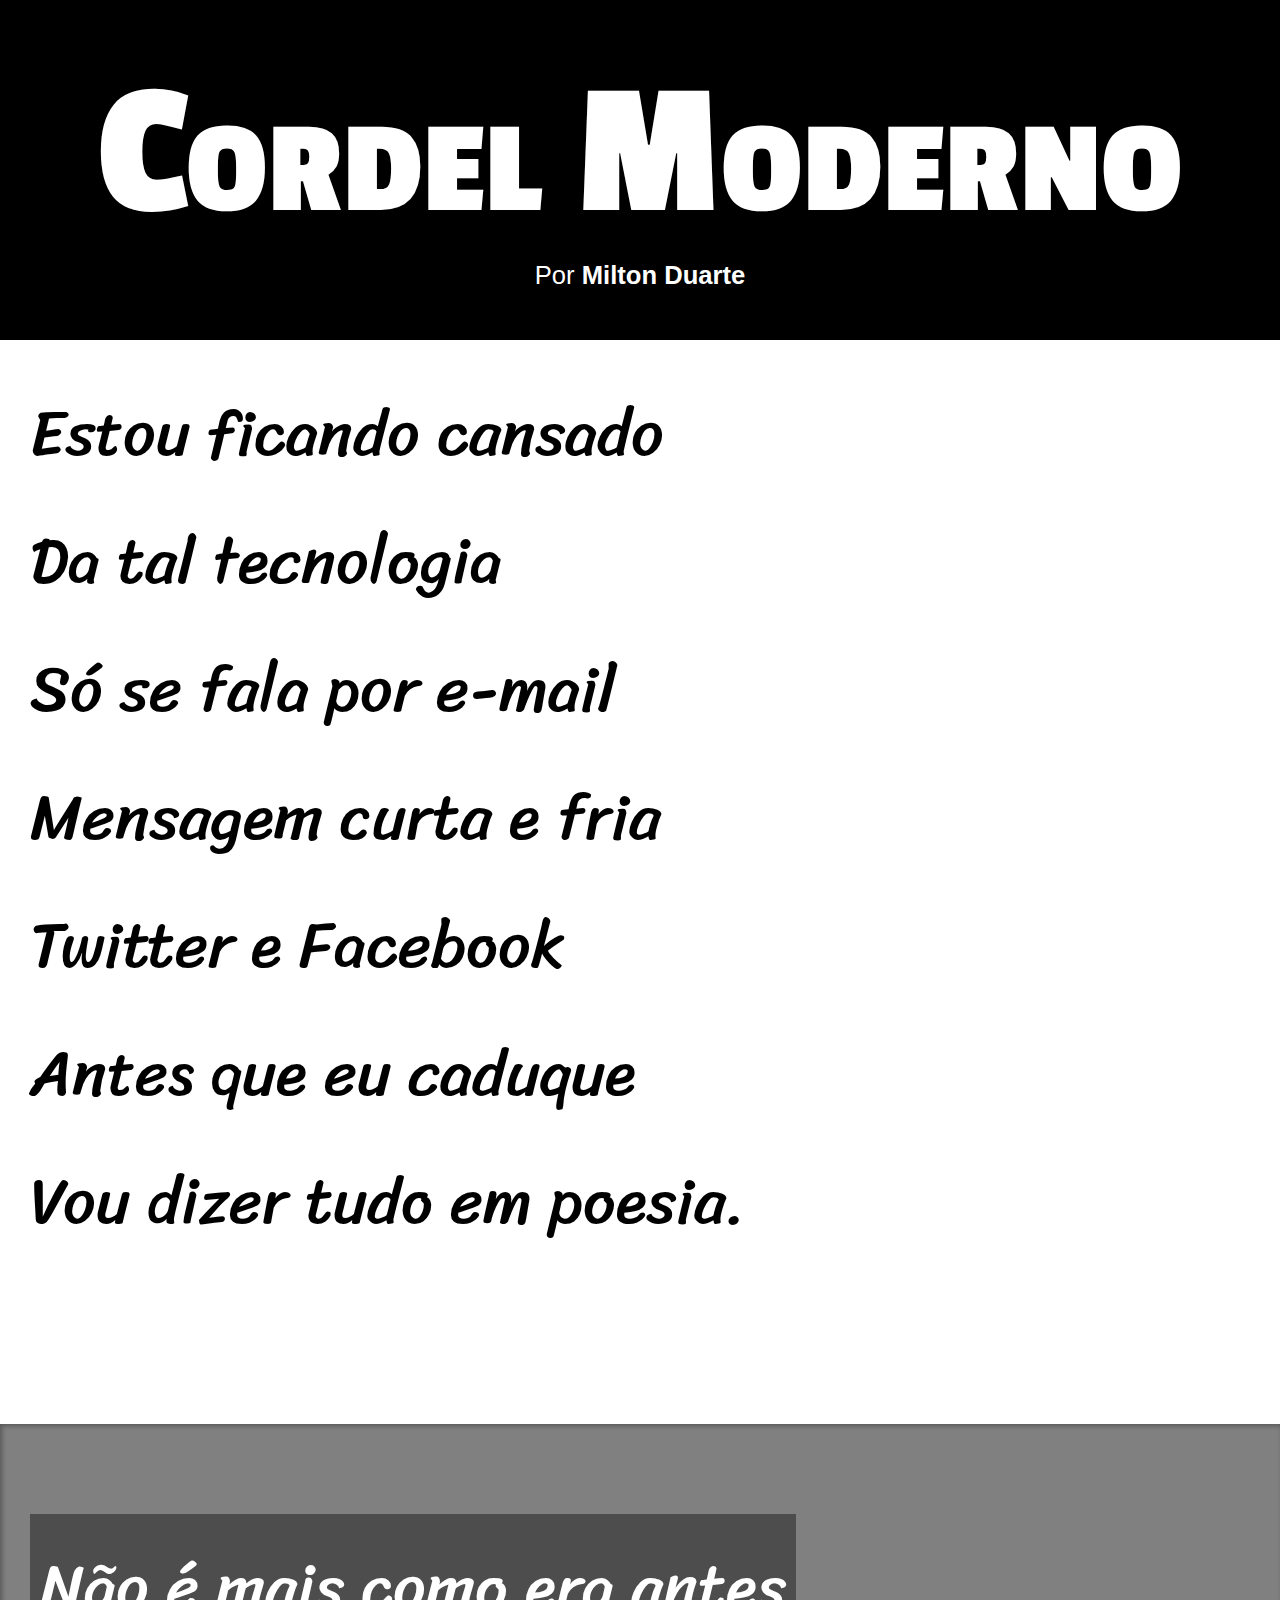
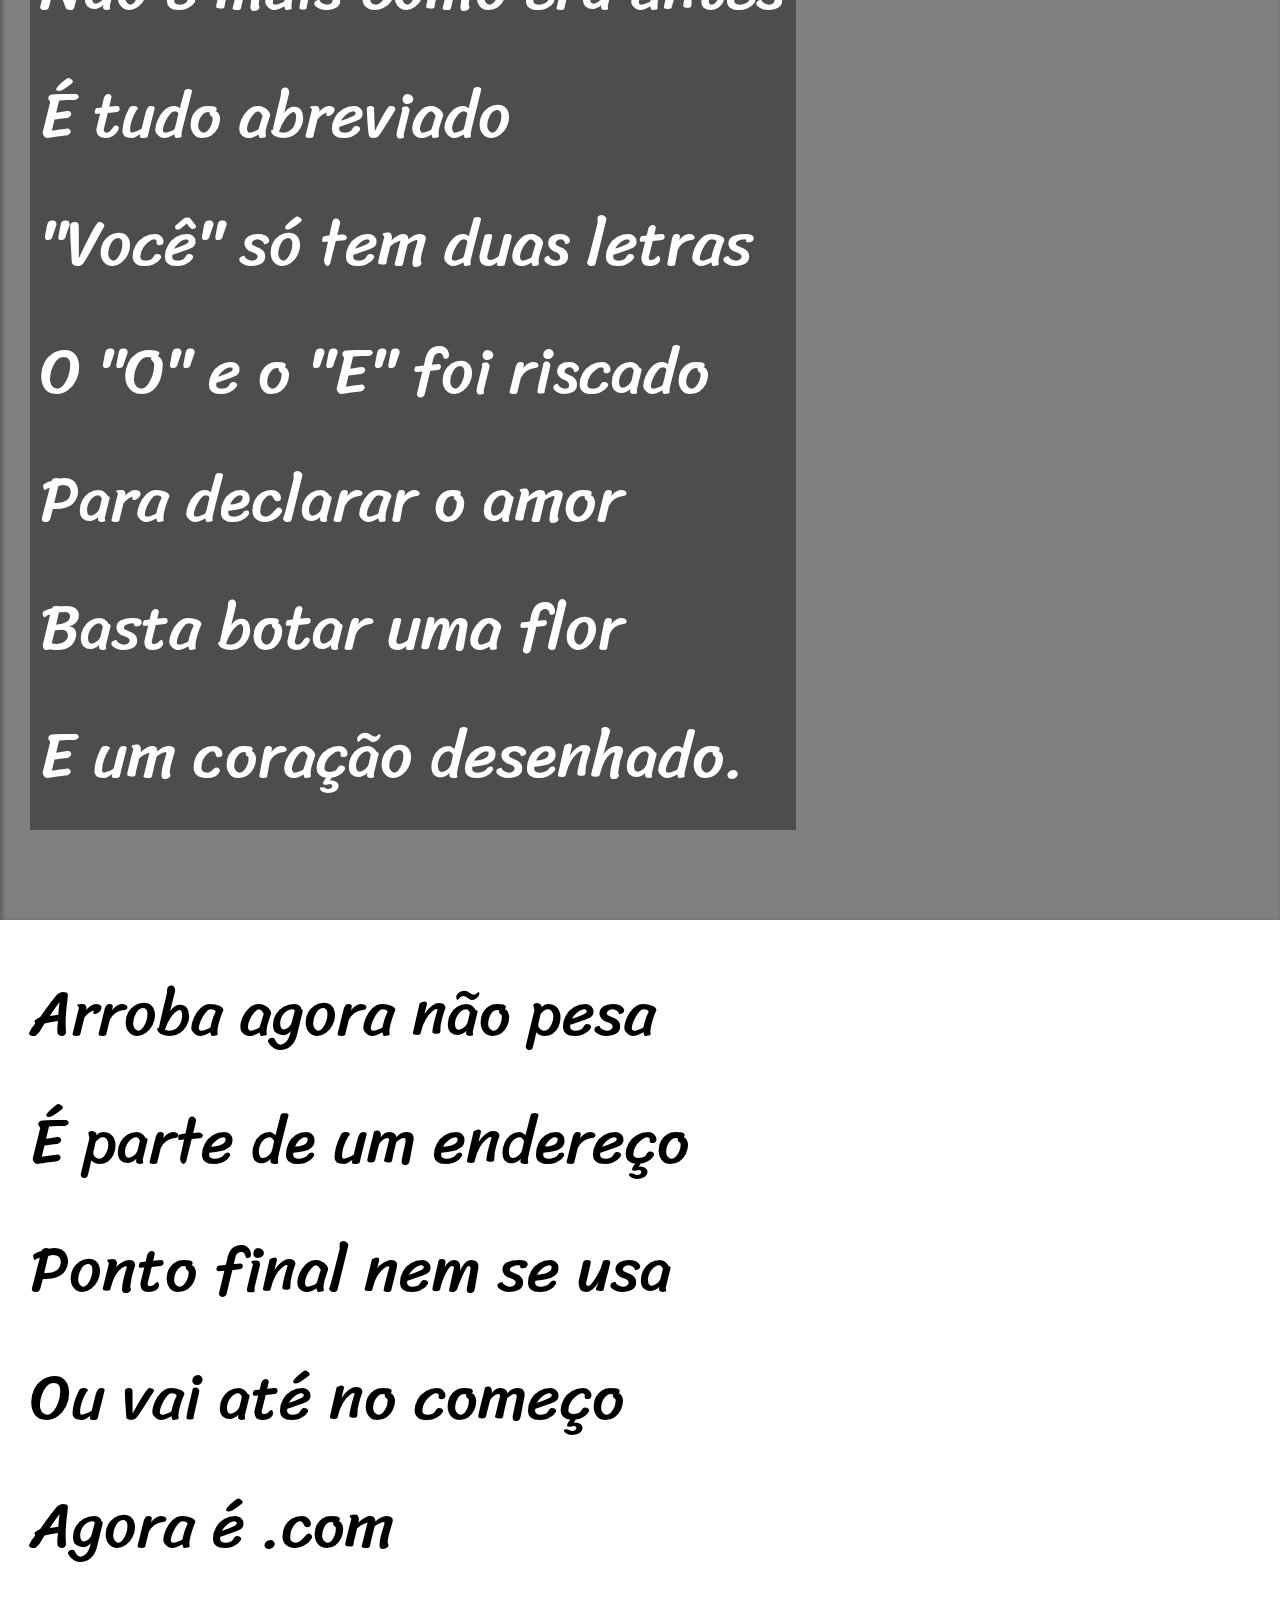
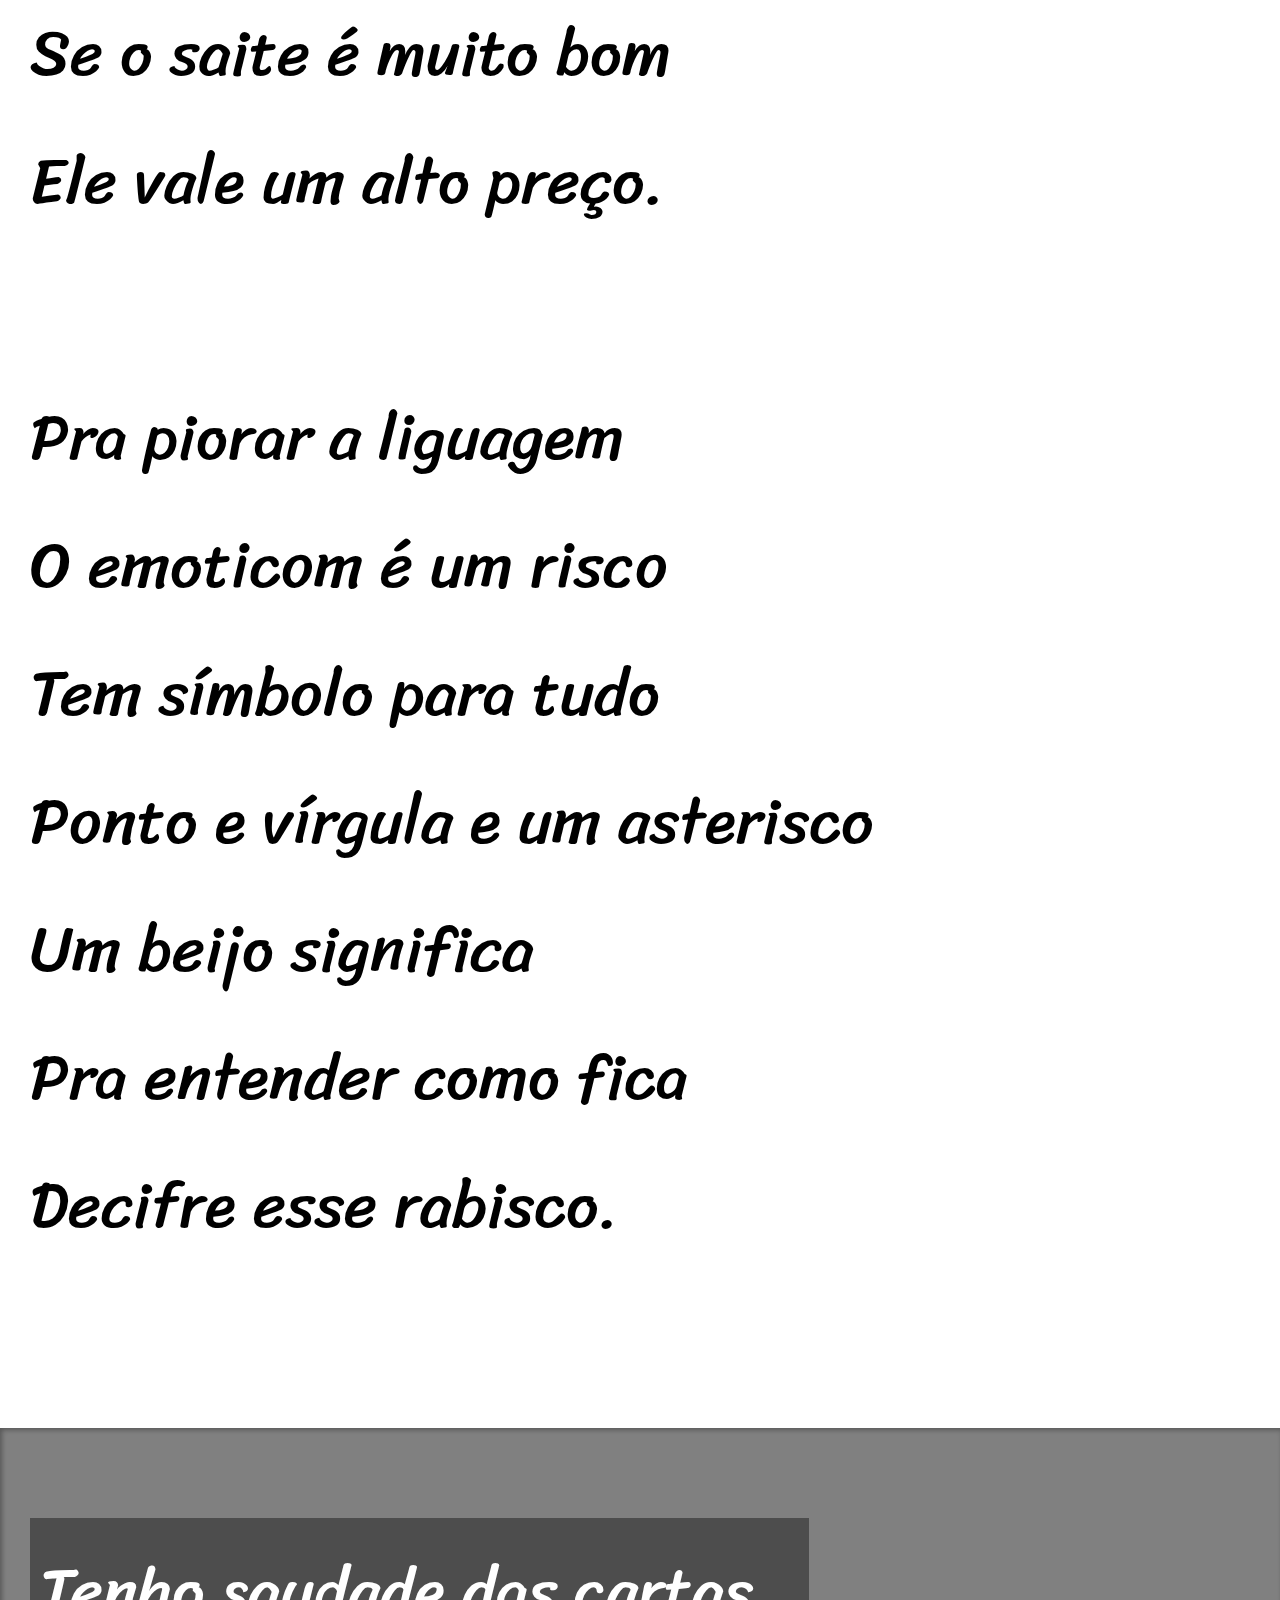
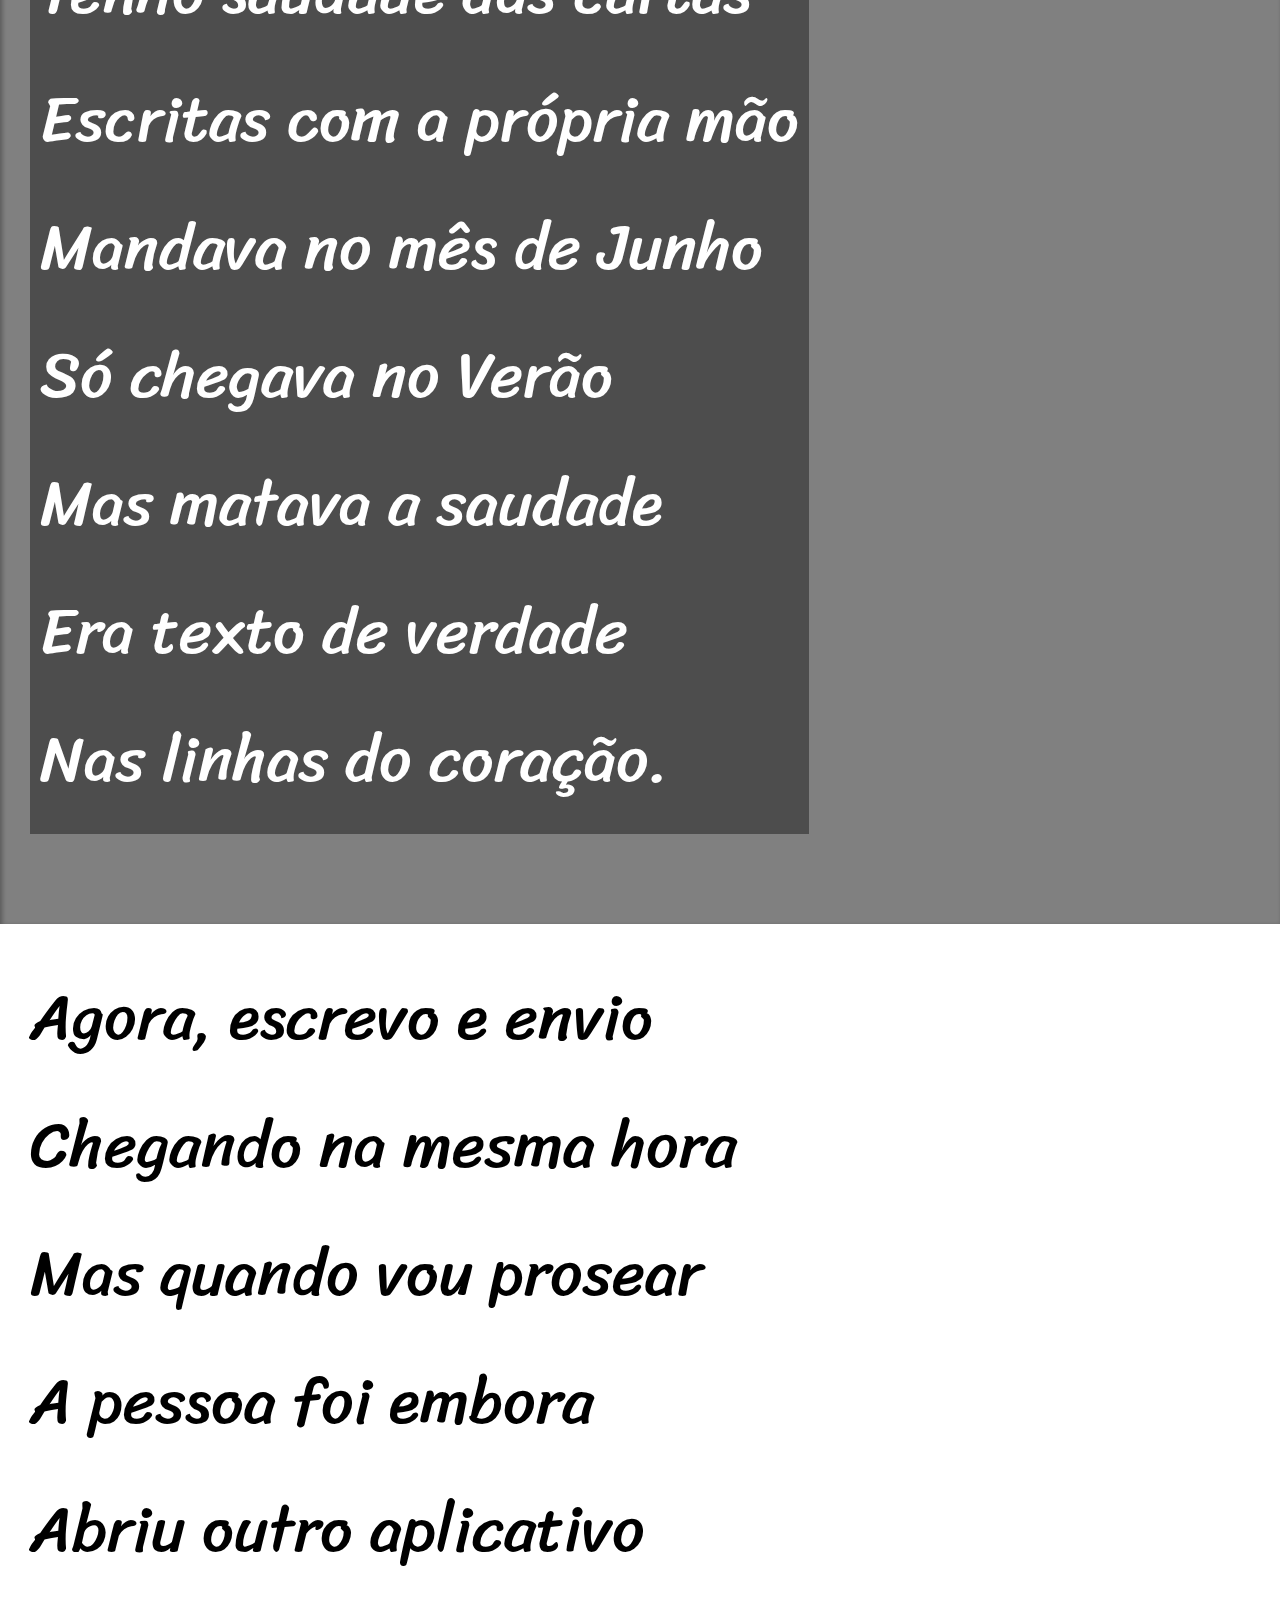
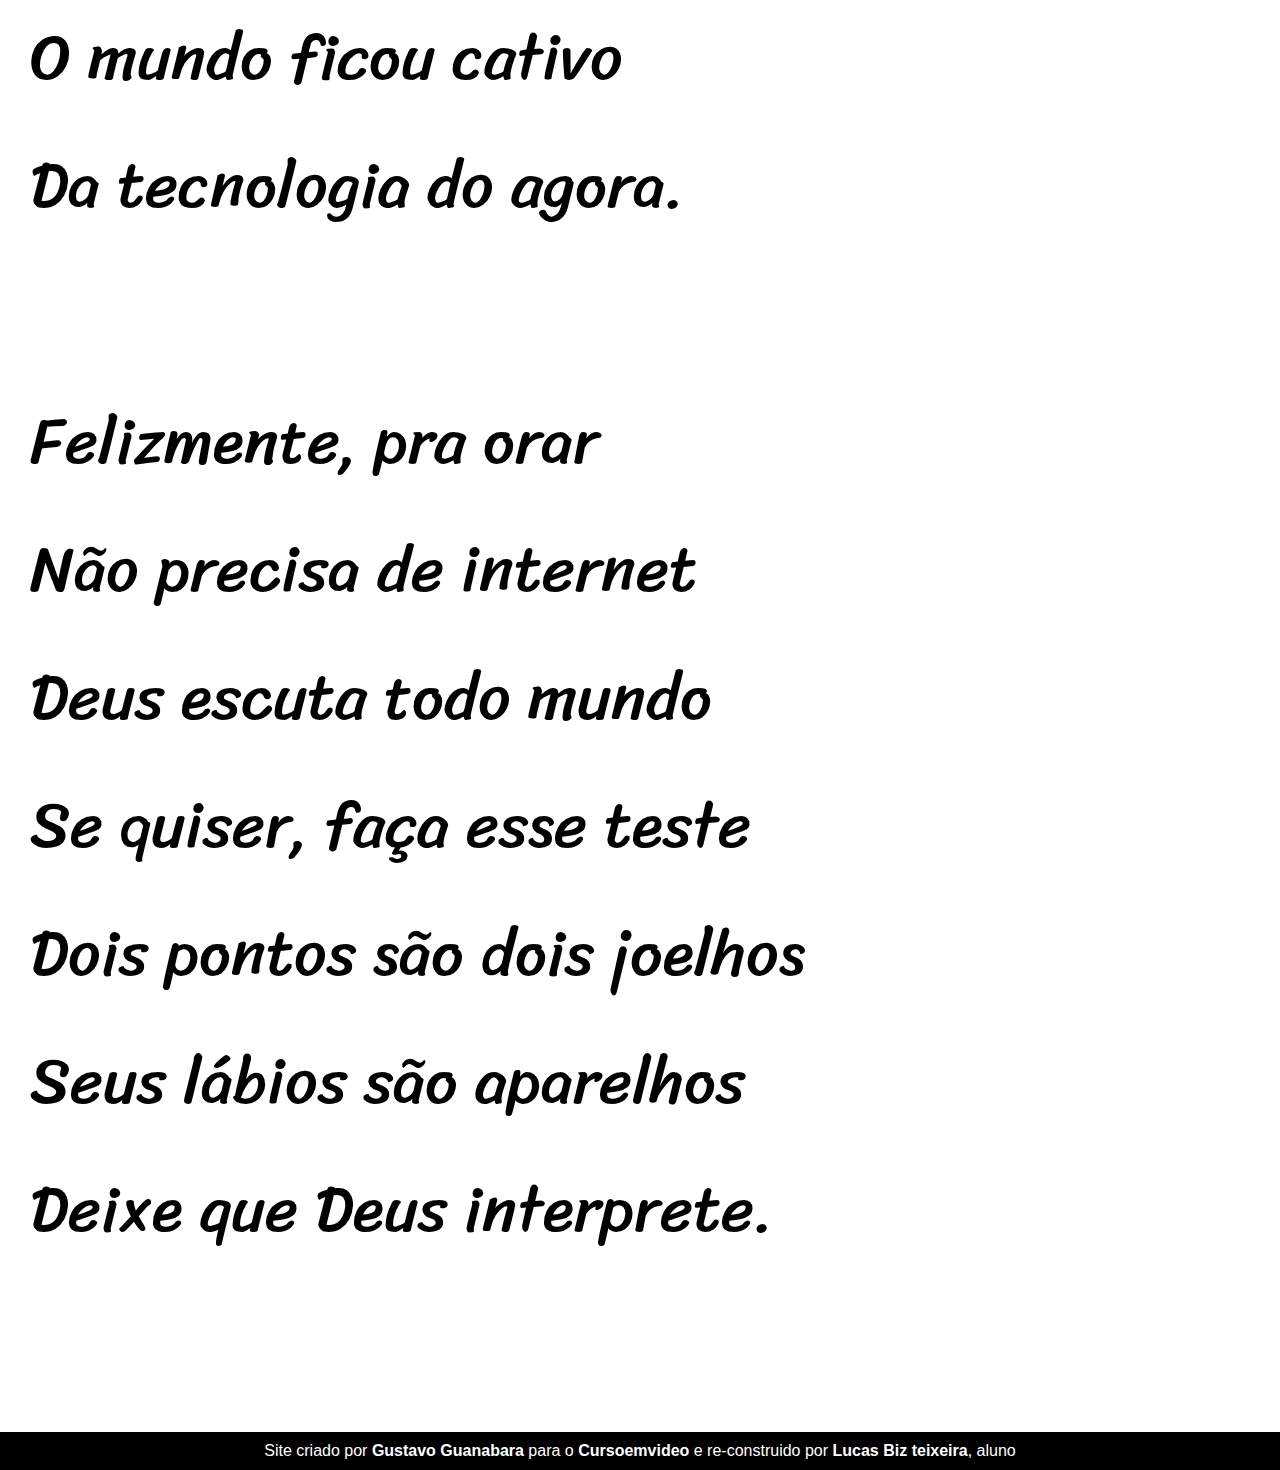
<file: index.html>
<!DOCTYPE html>
<html lang="pt-br">
<head>
    <meta charset="UTF-8">
    <meta http-equiv="X-UA-Compatible" content="IE=edge">
    <meta name="viewport" content="width=device-width, initial-scale=1.0">
    <title>Cordel moderno</title>
    <link rel="stylesheet" href="style.css">
</head>
<body>
    <header>
        <h1>Cordel Moderno</h1>
        <h2>Por <a href="https://www.recantodasletras.com.br/poesias/3186743" target="_blank" rel="external"><strong>Milton Duarte</strong></a></h2>
    </header>
    <main>
        <section class="fundobranco">
            <p> Estou ficando cansado<br>
                Da tal tecnologia<br>
                Só se fala por e-mail<br>
                Mensagem curta e fria<br>
                Twitter e Facebook<br>
                Antes que eu caduque<br>
                Vou dizer tudo em poesia.</p>
        </section>
        <section id="imagem01" class="imagem">
            <p>Não é mais como era antes<br>
                É tudo abreviado<br>
                "Você" só tem duas letras<br>
                O "O" e o "E" foi riscado<br>
                Para declarar o amor<br>
                Basta botar uma flor<br>
                E um coração desenhado.</p>
            
        </section>
        <section class="fundobranco">
            <p> Arroba agora não pesa<br>
                É parte de um endereço<br>
                Ponto final nem se usa<br>
                Ou vai até no começo<br>
                Agora é .com<br>
                Se o saite é muito bom<br>
                Ele vale um alto preço.</p>
                
            <p>Pra piorar a liguagem<br>
                O emoticom é um risco<br>
                Tem símbolo para tudo<br>
                Ponto e vírgula e um asterisco<br>
                Um beijo significa<br>
                Pra entender como fica<br>
                Decifre esse rabisco.</p>

            
        </section>
        <section id="imagem02" class="imagem">
            <p>Tenho saudade das cartas<br>
                Escritas com a própria mão<br>
                Mandava no mês de Junho<br>
                Só chegava no Verão<br>
                Mas matava a saudade<br>
                Era texto de verdade<br>
                Nas linhas do coração.</p>
            
        </section>
        <section class="fundobranco">
            <p>Agora, escrevo e envio<br>
                Chegando na mesma hora<br>
                Mas quando vou prosear<br>
                A pessoa foi embora<br>
                Abriu outro aplicativo<br>
                O mundo ficou cativo<br>
                Da tecnologia do agora. </p>
                
            <p>Felizmente, pra orar<br>
                Não precisa de internet<br>
                Deus escuta todo mundo<br>
                Se quiser, faça esse teste<br>
                Dois pontos são dois joelhos<br>
                Seus lábios são aparelhos<br>
                Deixe que Deus interprete.<br></p>
            
        </section>
    </main>


    <footer>
        Site criado por <a href="https://gustavoguanabara.github.io/" target="_blank" rel="external"><strong>Gustavo Guanabara</strong></a> para o <a href="https://www.cursoemvideo.com/" target="_blank" rel="external"><strong>Cursoemvideo</strong></a> e re-construido por <a href="https://github.com/lucasbiz" target="_blank" rel="external"><strong>Lucas Biz teixeira</strong></a>, aluno

    </footer>

    
</body>
</html>
</file>
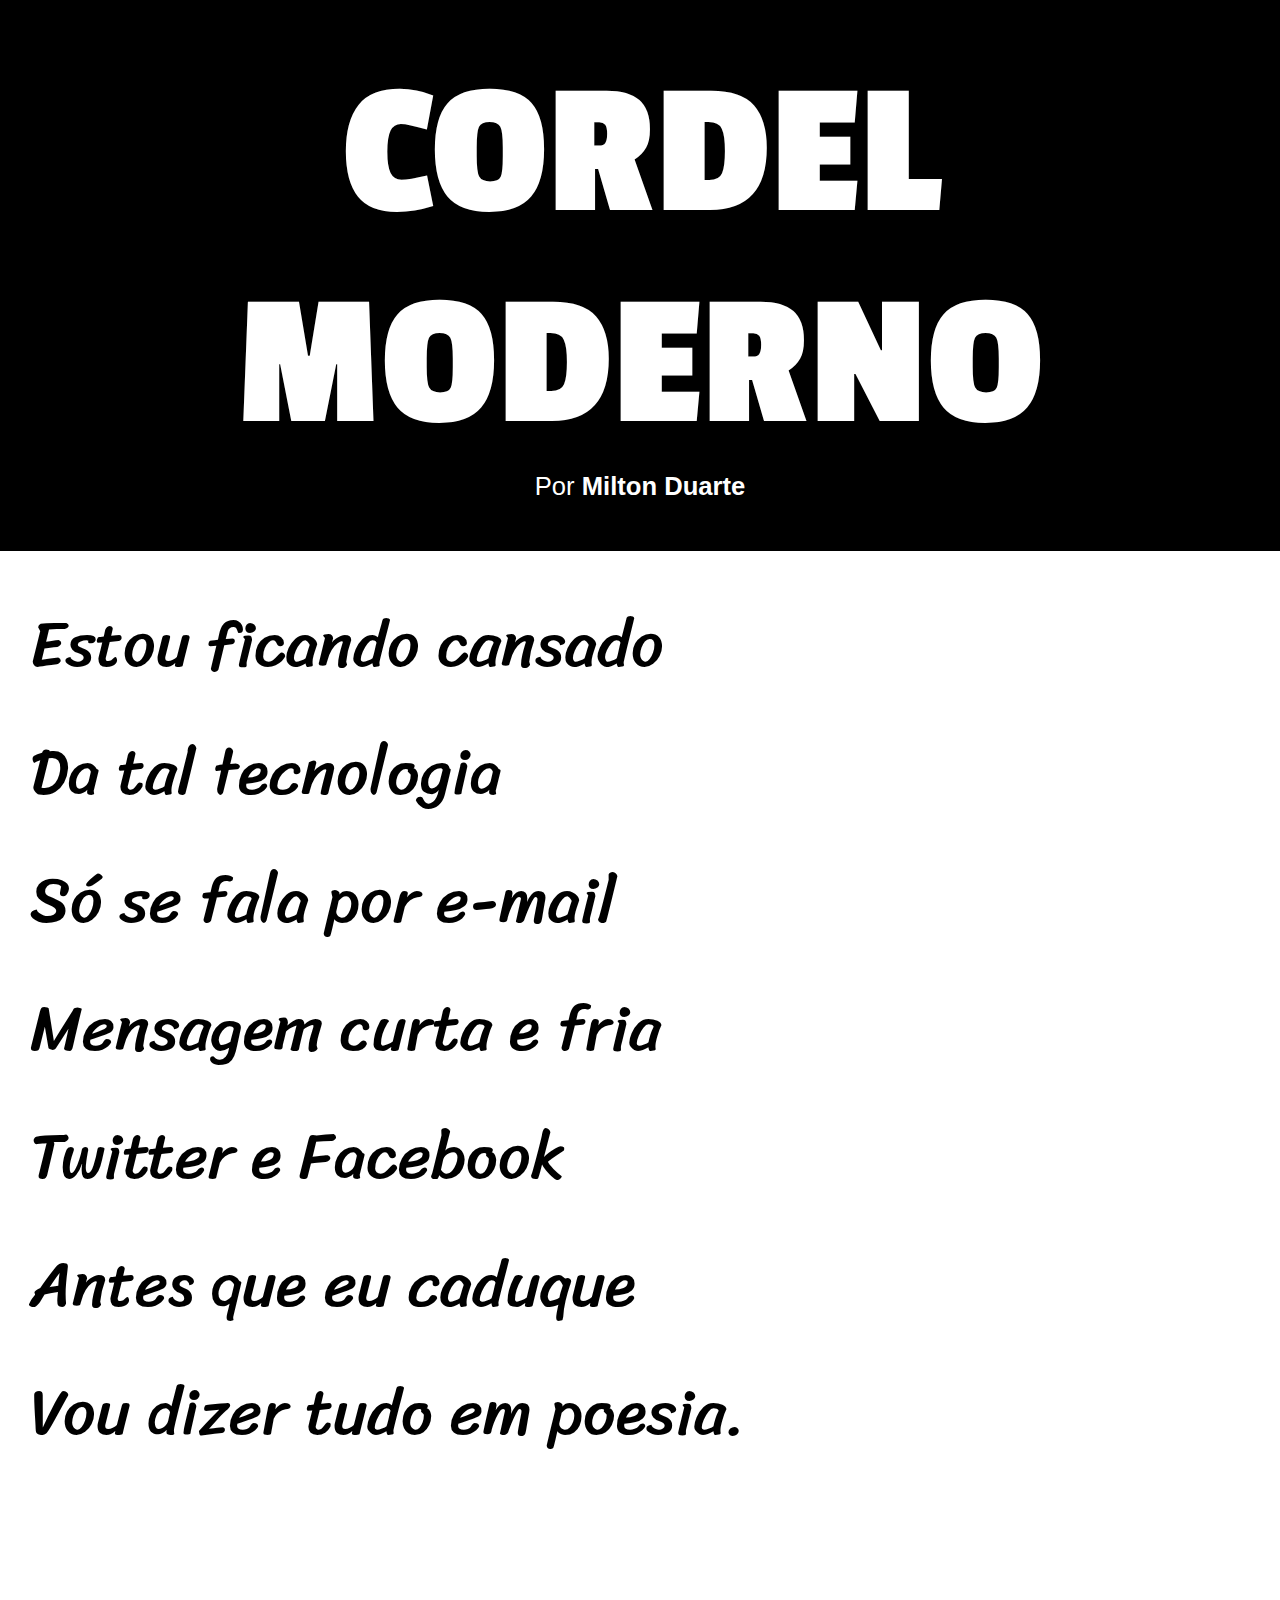
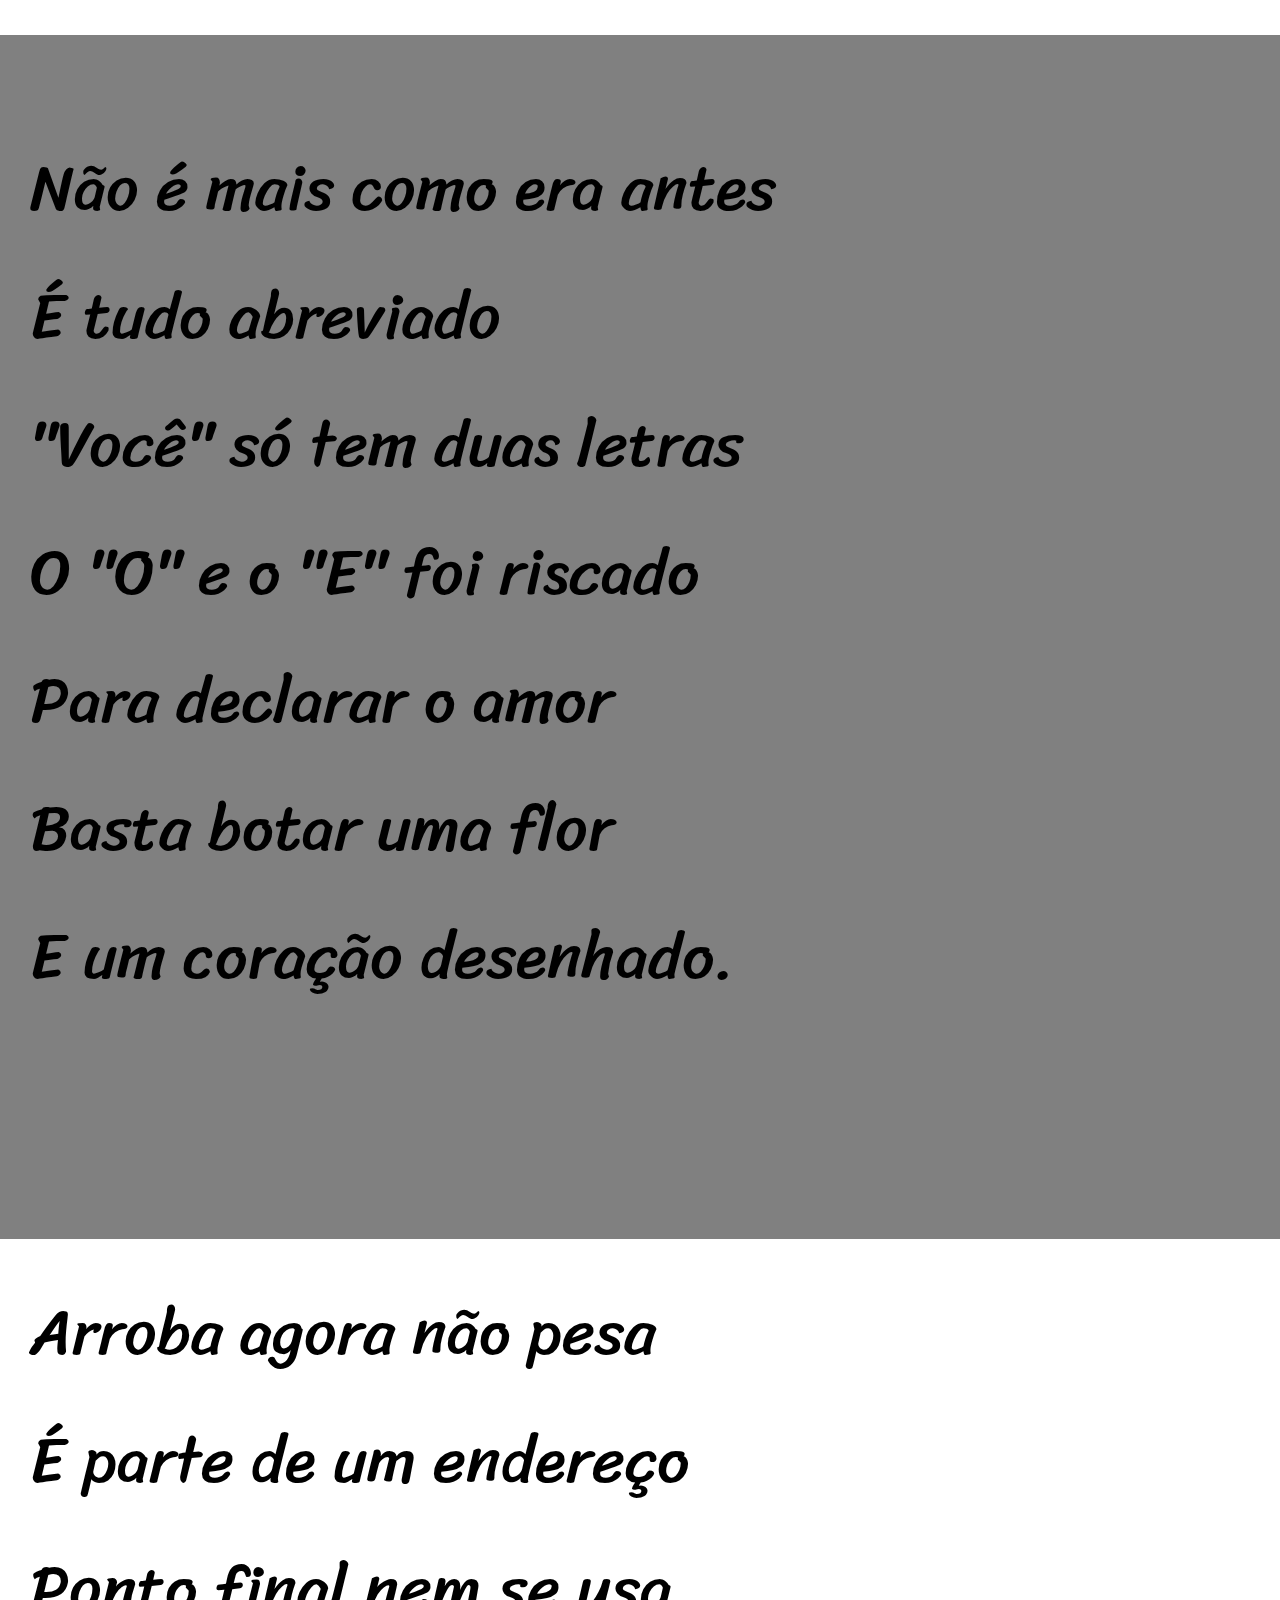
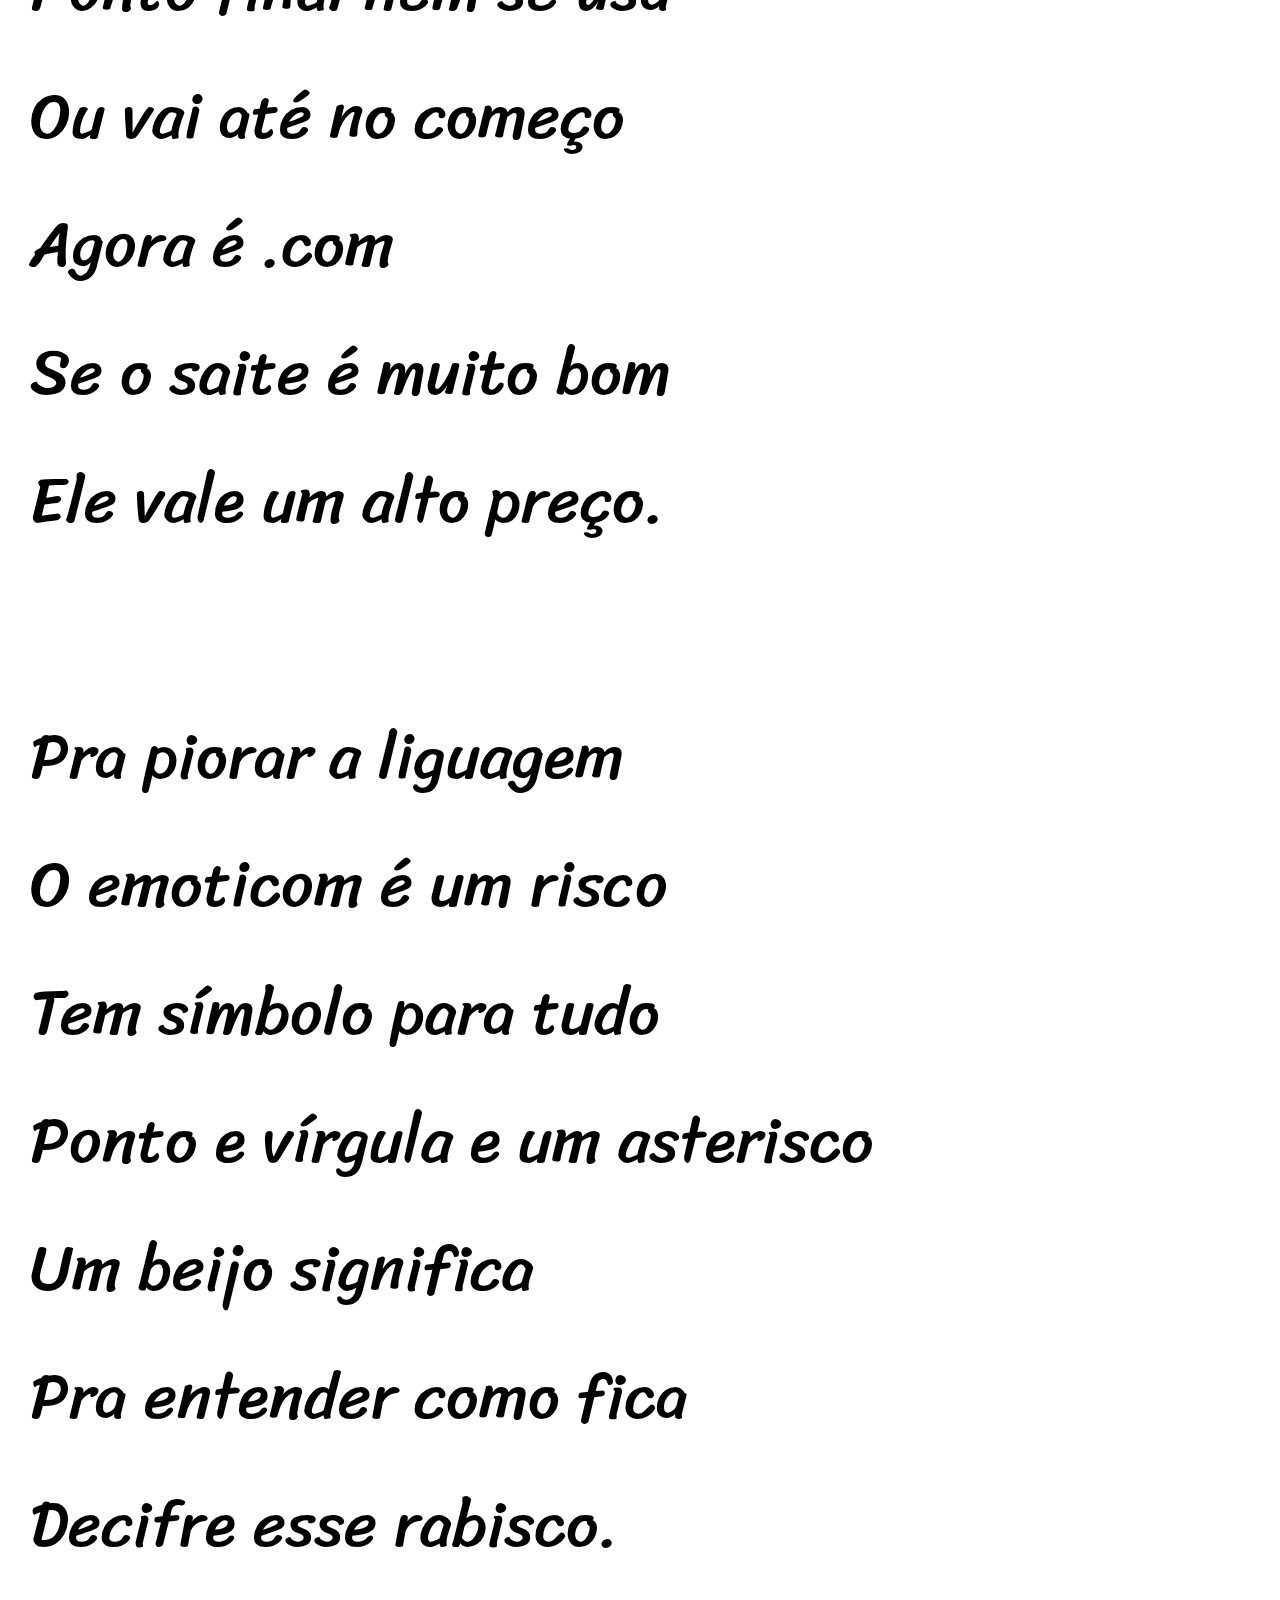
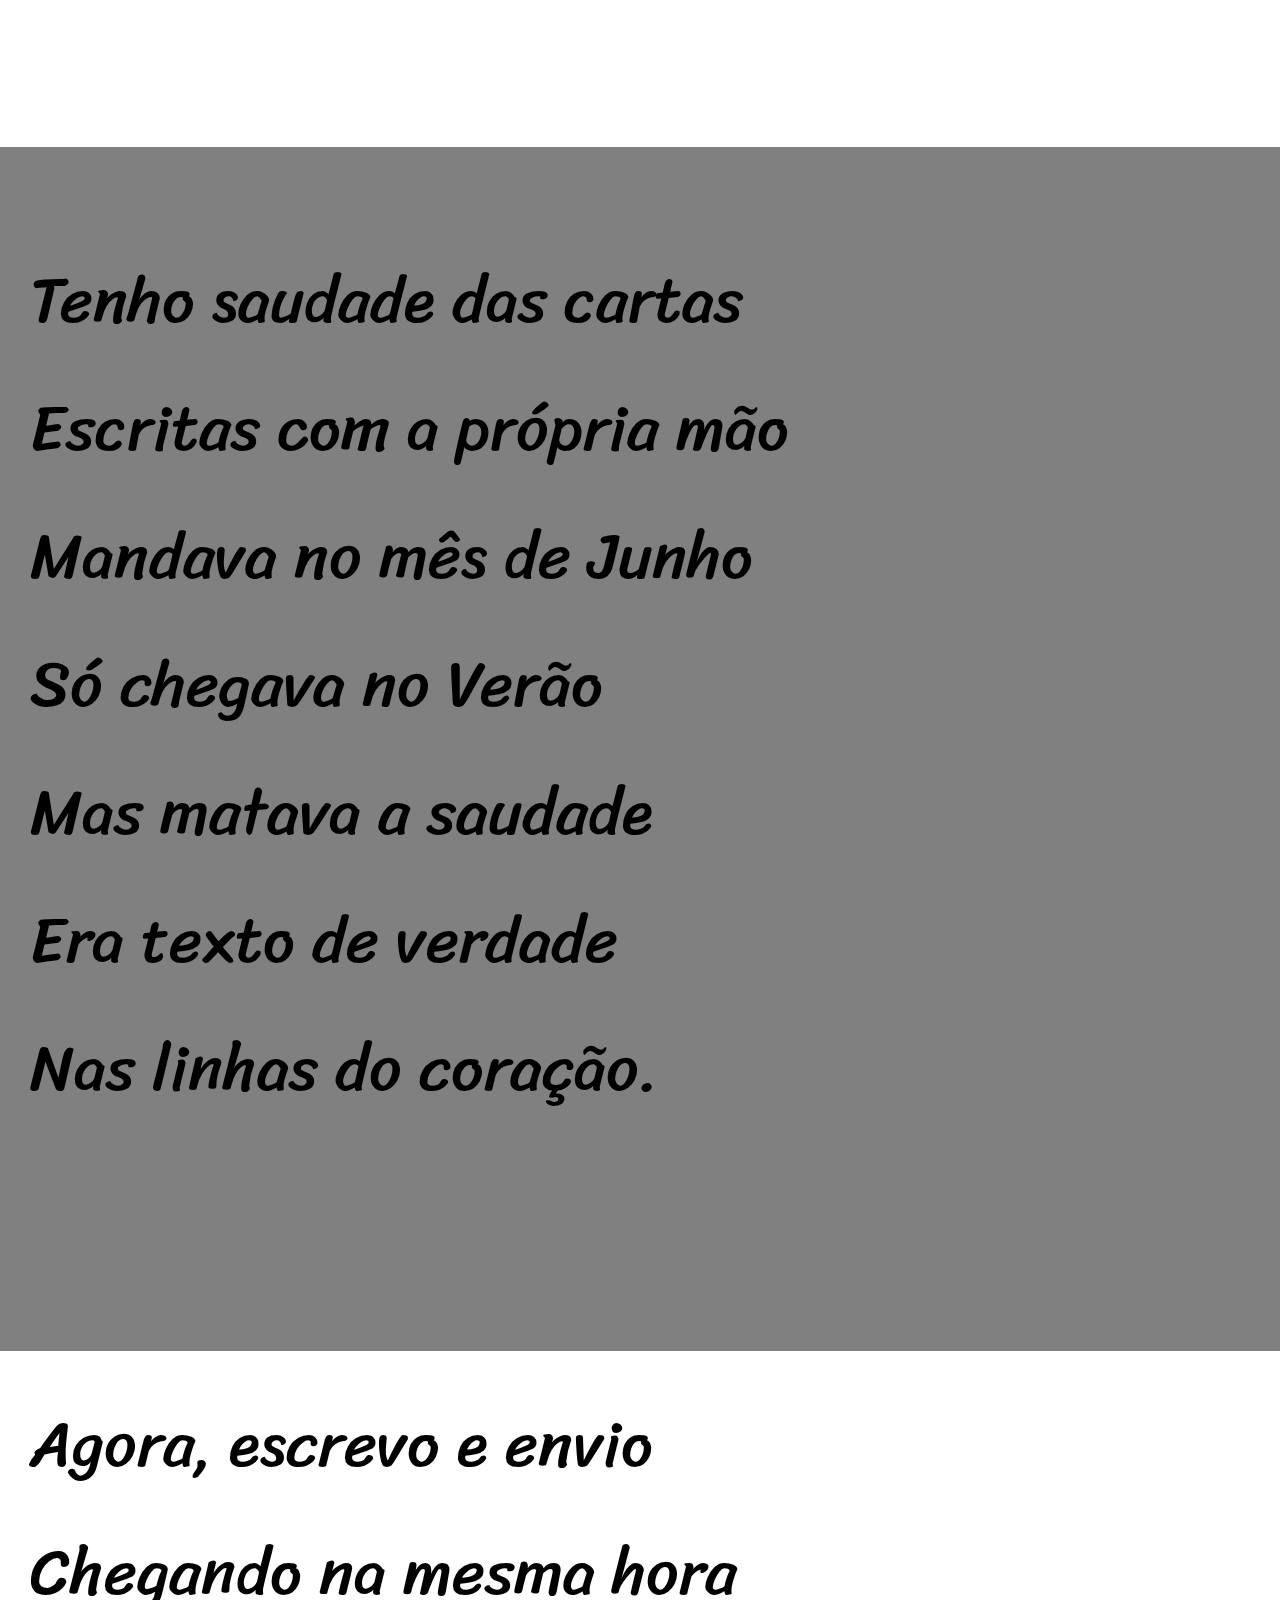
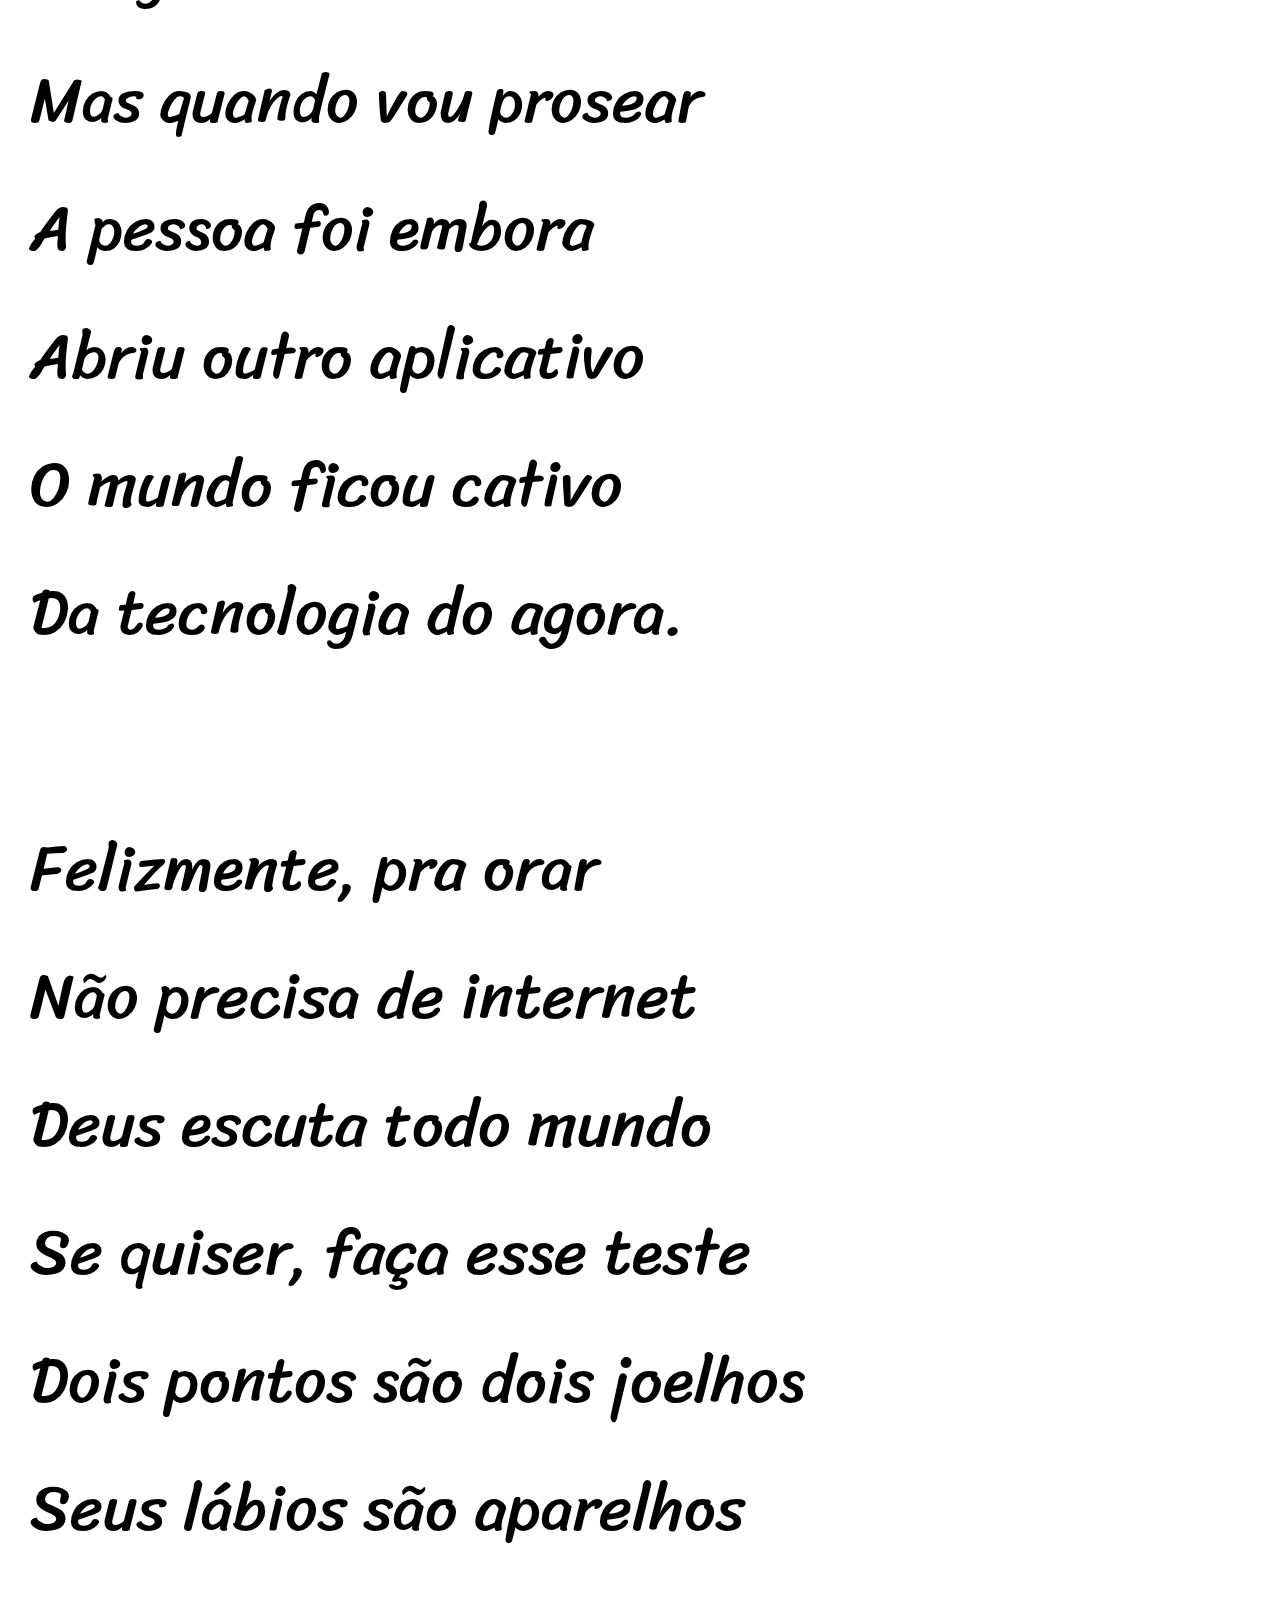
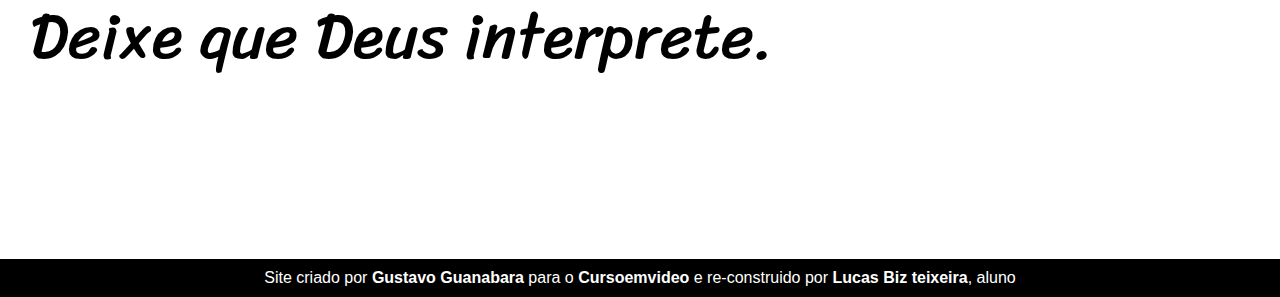
<file: projetocordel.html>
<!DOCTYPE html>
<html lang="pt-br">
<head>
    <meta charset="UTF-8">
    <meta http-equiv="X-UA-Compatible" content="IE=edge">
    <meta name="viewport" content="width=device-width, initial-scale=1.0">
    <title>Cordel moderno</title>
    <link rel="stylesheet" href="style.css">
</head>
<body>
    <header>
        <h1>CORDEL MODERNO</h1>
        <h2>Por <a href="https://www.recantodasletras.com.br/poesias/3186743" target="_blank" rel="external"><strong>Milton Duarte</strong></a></h2>
    </header>
    <main>
        <section class="fundobranco">
            <p> Estou ficando cansado<br>
                Da tal tecnologia<br>
                Só se fala por e-mail<br>
                Mensagem curta e fria<br>
                Twitter e Facebook<br>
                Antes que eu caduque<br>
                Vou dizer tudo em poesia.</p>
        </section>
        <section class="imagem01">
            <p>Não é mais como era antes<br>
                É tudo abreviado<br>
                "Você" só tem duas letras<br>
                O "O" e o "E" foi riscado<br>
                Para declarar o amor<br>
                Basta botar uma flor<br>
                E um coração desenhado.</p>
            
        </section>
        <section class="fundobranco">
            <p> Arroba agora não pesa<br>
                É parte de um endereço<br>
                Ponto final nem se usa<br>
                Ou vai até no começo<br>
                Agora é .com<br>
                Se o saite é muito bom<br>
                Ele vale um alto preço.</p>
                
            <p>Pra piorar a liguagem<br>
                O emoticom é um risco<br>
                Tem símbolo para tudo<br>
                Ponto e vírgula e um asterisco<br>
                Um beijo significa<br>
                Pra entender como fica<br>
                Decifre esse rabisco.</p>

            
        </section>
        <section class="imagem02">
            <p>Tenho saudade das cartas<br>
                Escritas com a própria mão<br>
                Mandava no mês de Junho<br>
                Só chegava no Verão<br>
                Mas matava a saudade<br>
                Era texto de verdade<br>
                Nas linhas do coração.</p>
            
        </section>
        <section class="fundobranco">
            <p>Agora, escrevo e envio<br>
                Chegando na mesma hora<br>
                Mas quando vou prosear<br>
                A pessoa foi embora<br>
                Abriu outro aplicativo<br>
                O mundo ficou cativo<br>
                Da tecnologia do agora. </p>
                
            <p>Felizmente, pra orar<br>
                Não precisa de internet<br>
                Deus escuta todo mundo<br>
                Se quiser, faça esse teste<br>
                Dois pontos são dois joelhos<br>
                Seus lábios são aparelhos<br>
                Deixe que Deus interprete.<br></p>
            
        </section>
    </main>


    <footer>
        Site criado por <a href="https://gustavoguanabara.github.io/" target="_blank" rel="external"><strong>Gustavo Guanabara</strong></a> para o <a href="https://www.cursoemvideo.com/" target="_blank" rel="external"><strong>Cursoemvideo</strong></a> e re-construido por <a href="https://github.com/lucasbiz" target="_blank" rel="external"><strong>Lucas Biz teixeira</strong></a>, aluno

    </footer>

    
</body>
</html>
</file>
<file: style.css>
@charset "UFT-8";
@import url('https://fonts.googleapis.com/css2?family=Passion+One:wght@700&family=Sriracha&display=swap');


*{
    margin: 0px;
    padding: 0px;
}

html, body{
    background-color: grey;
    min-height: 100vh;
    
}

header{
    background-color: black;
    text-align: center;
    color: white;

}

header > h1 {
    font-size: 15vw;
    font-family: 'Passion one';
    padding-top: 50px;
    font-variant: small-caps;
}

header > h2 {
    text-align: center;
    margin: 0px;
    font-family: Verdana, Geneva, Tahoma, sans-serif;   
    font-size: 2vw;
    font-weight: lighter; 
    padding-bottom: 50px;
}

a{
    text-decoration: none;
    color: white;
    font-weight: bolder;
}

a:hover{
    text-decoration: underline;
}

main{
    font-family: 'Sriracha';
    font-size: 3em;
}

section{
    padding-top: 10vh;
    padding-bottom: 10vh;
    line-height: 2em;
    padding-left: 30px;
    font-size: 5vw;
    background-size: cover;
    background-repeat: no-repeat;
    background-attachment: fixed;
    background-position: right center;
}

section > p {
    padding-bottom: 2em;
}

.fundobranco{
    padding: 30px;
    background-color: white;
}

#imagem01 {
    background-image: url(imagens/background001.jpg);
}

#imagem02{
    background-image: url(imagens/background002.jpg);
}

.imagem{
    box-shadow: inset 2px 2px 5px rgba(0, 0, 0, 0.322);
}

.imagem > p {
    background-color: rgba(0, 0, 0, 0.397);
    color: white;
    padding: 10px;
    display: inline-block;
}


footer{
    background-color: black;
    color: white;
    font-family: Verdana, Geneva, Tahoma, sans-serif;
    text-align: center;
    padding: 10px;
}
</file>
